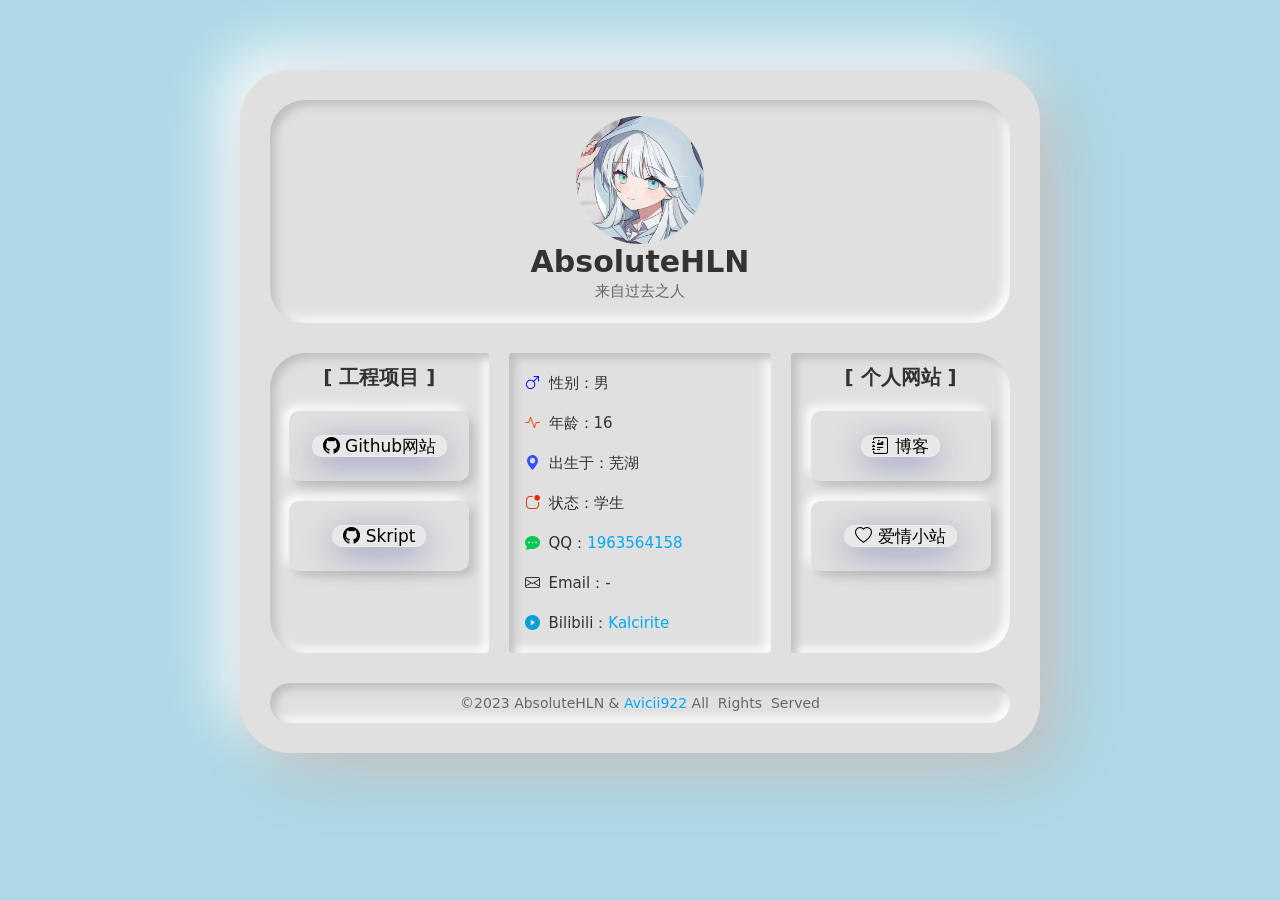
<file: index.html>
<!DOCTYPE html>
<html lang="zh-CN">
    <head>
        <meta charset="utf-8">
        <meta name="viewport" content="width=device-width, initial-scale=1.0, maximum-scale=1.0, user-scalable=no">
        <meta name="description" content="AbsoluteHLN 的个人主页">
        <title>AbsoluteHLN个人主页</title>
        <!-- 引入Bootstrap icon图标库 -->
        <link rel="stylesheet" href="https://cdn.jsdelivr.net/npm/bootstrap-icons@1.7.1/font/bootstrap-icons.css">
        <!-- CSS文件 -->
        <link rel="stylesheet" href="style/style.css">
    </head>
    <body>
        <div id="main-box">
            <div id="head">
                <!-- 头像：换成自己的图片就改这里的 src，建议用正方形图片 -->
                <img id="touxiang" src="bg/profile.jpg" alt="头像">
                <p id="nick">AbsoluteHLN</p>
                <p id="info">来自过去之人</p>
            </div>
            <!-- 三栏包在一个弹性盒子里，原来的浮动会挤到换行，现在不会了 -->
            <div id="main-row">
                <div id="main-1">
                    <p class="title">[ 工程项目 ]</p>
                    <p class="kapian">
                        <a href="https://github.com/AbsoluteHLN/AbsoluteHLN.github.io" target="_blank" rel="noopener">
                            <span class="kapian-title"><i class="bi bi-github"></i> Github网站</span>
                        </a>
                    </p>
                    <p class="kapian">
                        <a href="#" target="_blank" rel="noopener">
                            <span class="kapian-title"><i class="bi bi-github"></i> Skript</span>
                        </a>
                    </p>
                </div>
                <div id="main-2">
                    <p class="main-2-text">
                        <i class="bi bi-gender-male" style="color: blue;"></i>
                        性别：男</p>
                    <p class="main-2-text">
                        <i class="bi bi-activity" style="color: #ff3d00;"></i>
                        年龄：16</p>
                    <p class="main-2-text">
                        <i class="bi bi-geo-alt-fill" style="color: #304ffe;"></i>
                        出生于：芜湖</p>
                    <p class="main-2-text">
                        <i class="bi bi-app-indicator" style="color: #dd2c00;"></i>
                        状态：学生
                    </p>
                    <p class="main-2-text">
                        <i class="bi bi-chat-dots-fill" style="color: #00c853;"></i>
                        QQ：<a href="https://wpa.qq.com/msgrd?v=3&amp;uin=1963564158&amp;site=qq&amp;menu=yes" target="_blank" rel="noopener">1963564158</a>
                    </p>
                    <p class="main-2-text">
                        <i class="bi bi-envelope"></i>
                        Email：-
                    </p>
                    <p class="main-2-text">
                        <i class="bi bi-play-circle-fill" style="color: #00a1d6;"></i>
                        Bilibili：<a href="https://space.bilibili.com/491754632?spm_id_from=333.337.0.0" target="_blank" rel="noopener">Kalcirite</a>
                    </p>
                </div>
                <div id="main-3">
                    <p class="title">[ 个人网站 ]</p>
                    <!-- 想给卡片加背景图：把 style="..." 换成 style="background: url(../bg/xxx.jpg) center / cover;" -->
                    <p class="kapian">
                        <a href="html/blog.html">
                            <span class="kapian-title"><i class="bi bi-journal-richtext"></i> 博客</span>
                        </a>
                    </p>
                    <p class="kapian">
                        <a href="#" target="_blank" rel="noopener">
                            <span class="kapian-title"><i class="bi bi-heart"></i> 爱情小站</span>
                        </a>
                    </p>
                </div>
            </div>
            <div id="footer">
                &copy;2023 AbsoluteHLN&nbsp;&&nbsp;<a href="https://avicii922.github.io" target="_blank" rel="noopener">Avicii922</a>&nbsp;All&nbsp; Rights&nbsp; Served
            </div>
        </div>
    </body>
</html>
</file>
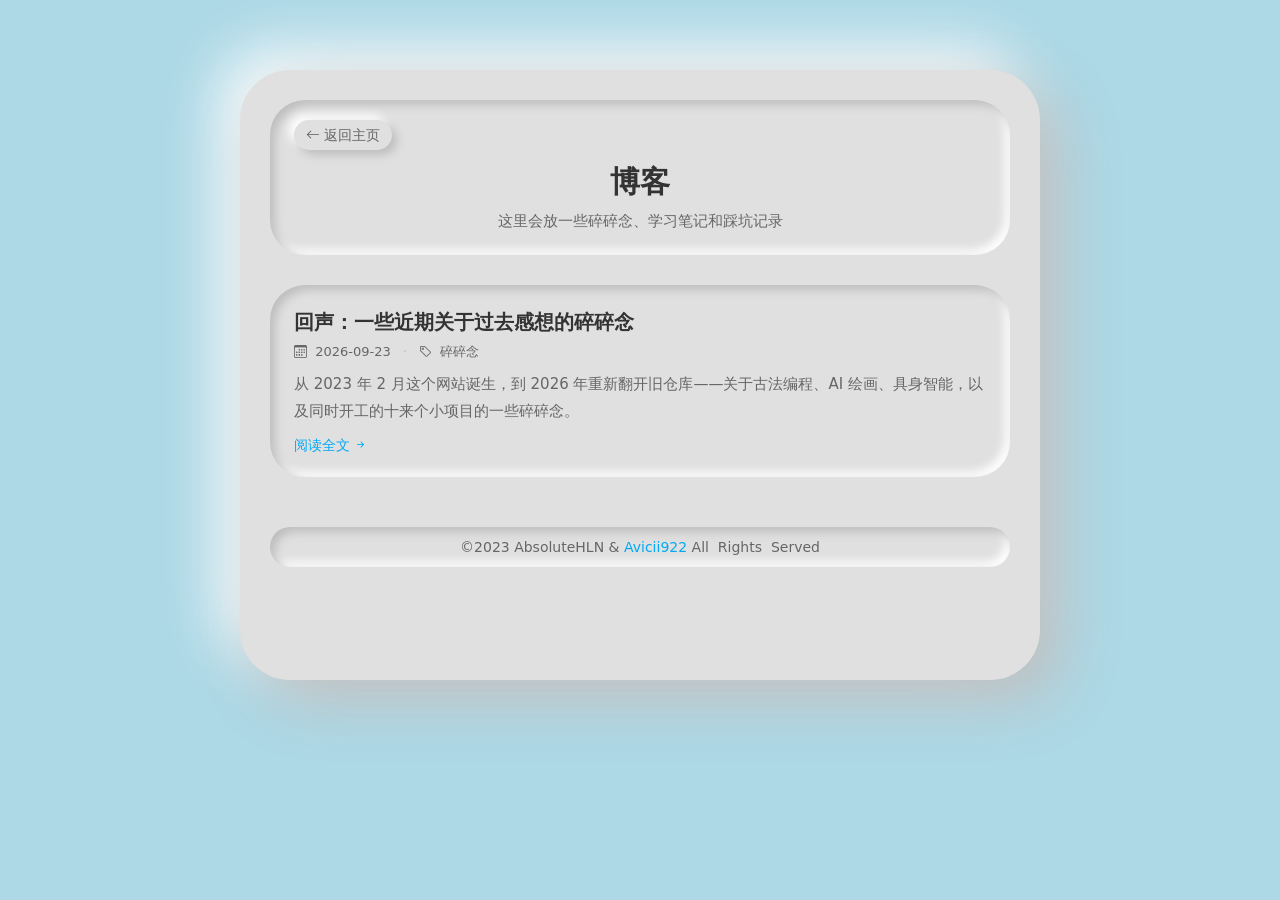
<file: html/blog.html>
<!DOCTYPE html>
<html lang="zh-CN">
    <head>
        <meta charset="utf-8">
        <meta name="viewport" content="width=device-width, initial-scale=1.0, maximum-scale=1.0, user-scalable=no">
        <meta name="description" content="AbsoluteHLN 的博客">
        <title>博客 - AbsoluteHLN</title>
        <!-- 引入Bootstrap icon图标库 -->
        <link rel="stylesheet" href="https://cdn.jsdelivr.net/npm/bootstrap-icons@1.7.1/font/bootstrap-icons.css">
        <!-- 通用样式（新拟态风格都在这里） -->
        <link rel="stylesheet" href="../style/style.css">
        <!-- 博客页专属样式 -->
        <link rel="stylesheet" href="../style/blog.css">
    </head>
    <body>
        <div id="main-box">
            <div class="page-head">
                <a class="back-link" href="../index.html"><i class="bi bi-arrow-left"></i> 返回主页</a>
                <p class="page-title">博客</p>
                <p class="page-sub">这里会放一些碎碎念、学习笔记和踩坑记录</p>
            </div>

            <div class="post-list">

                <!-- ===== 一篇文章 = 下面这一整块，复制一份改内容就能再加一篇 ===== -->
                <div class="post">
                    <p class="post-title"><a href="post-2026-09-23.html">回声：一些近期关于过去感想的碎碎念</a></p>
                    <p class="post-meta">
                        <i class="bi bi-calendar3"></i> 2026-09-23
                        <span class="dot">·</span>
                        <i class="bi bi-tag"></i> 碎碎念
                    </p>
                    <p class="post-excerpt">从 2023 年 2 月这个网站诞生，到 2026 年重新翻开旧仓库——关于古法编程、AI 绘画、具身智能，以及同时开工的十来个小项目的一些碎碎念。</p>
                    <a class="post-more" href="post-2026-09-23.html">阅读全文 <i class="bi bi-arrow-right-short"></i></a>
                </div>
                <!-- ===== 一篇文章结束 ===== -->

                <!-- 新文章的做法：先复制 post.html 另存为 post-日期.html 写正文，
                     再把下面这块的注释符号去掉、改成新文章的标题/日期/摘要
                <div class="post">
                    <p class="post-title"><a href="post-日期.html">文章标题</a></p>
                    <p class="post-meta">
                        <i class="bi bi-calendar3"></i> 2025-01-01
                        <span class="dot">·</span>
                        <i class="bi bi-tag"></i> 标签
                    </p>
                    <p class="post-excerpt">一句话摘要。</p>
                    <a class="post-more" href="post-日期.html">阅读全文 <i class="bi bi-arrow-right-short"></i></a>
                </div>
                -->

                <!-- 一篇文章都还没写的时候，用下面这块占位提示
                <div class="post-empty">
                    <i class="bi bi-inbox"></i> 还没有文章，第一篇正在写了……
                </div>
                -->

            </div>

            <div id="footer">
                &copy;2023 AbsoluteHLN&nbsp;&&nbsp;<a href="https://avicii922.github.io" target="_blank" rel="noopener">Avicii922</a>&nbsp;All&nbsp; Rights&nbsp; Served
            </div>
        </div>
    </body>
</html>
</file>
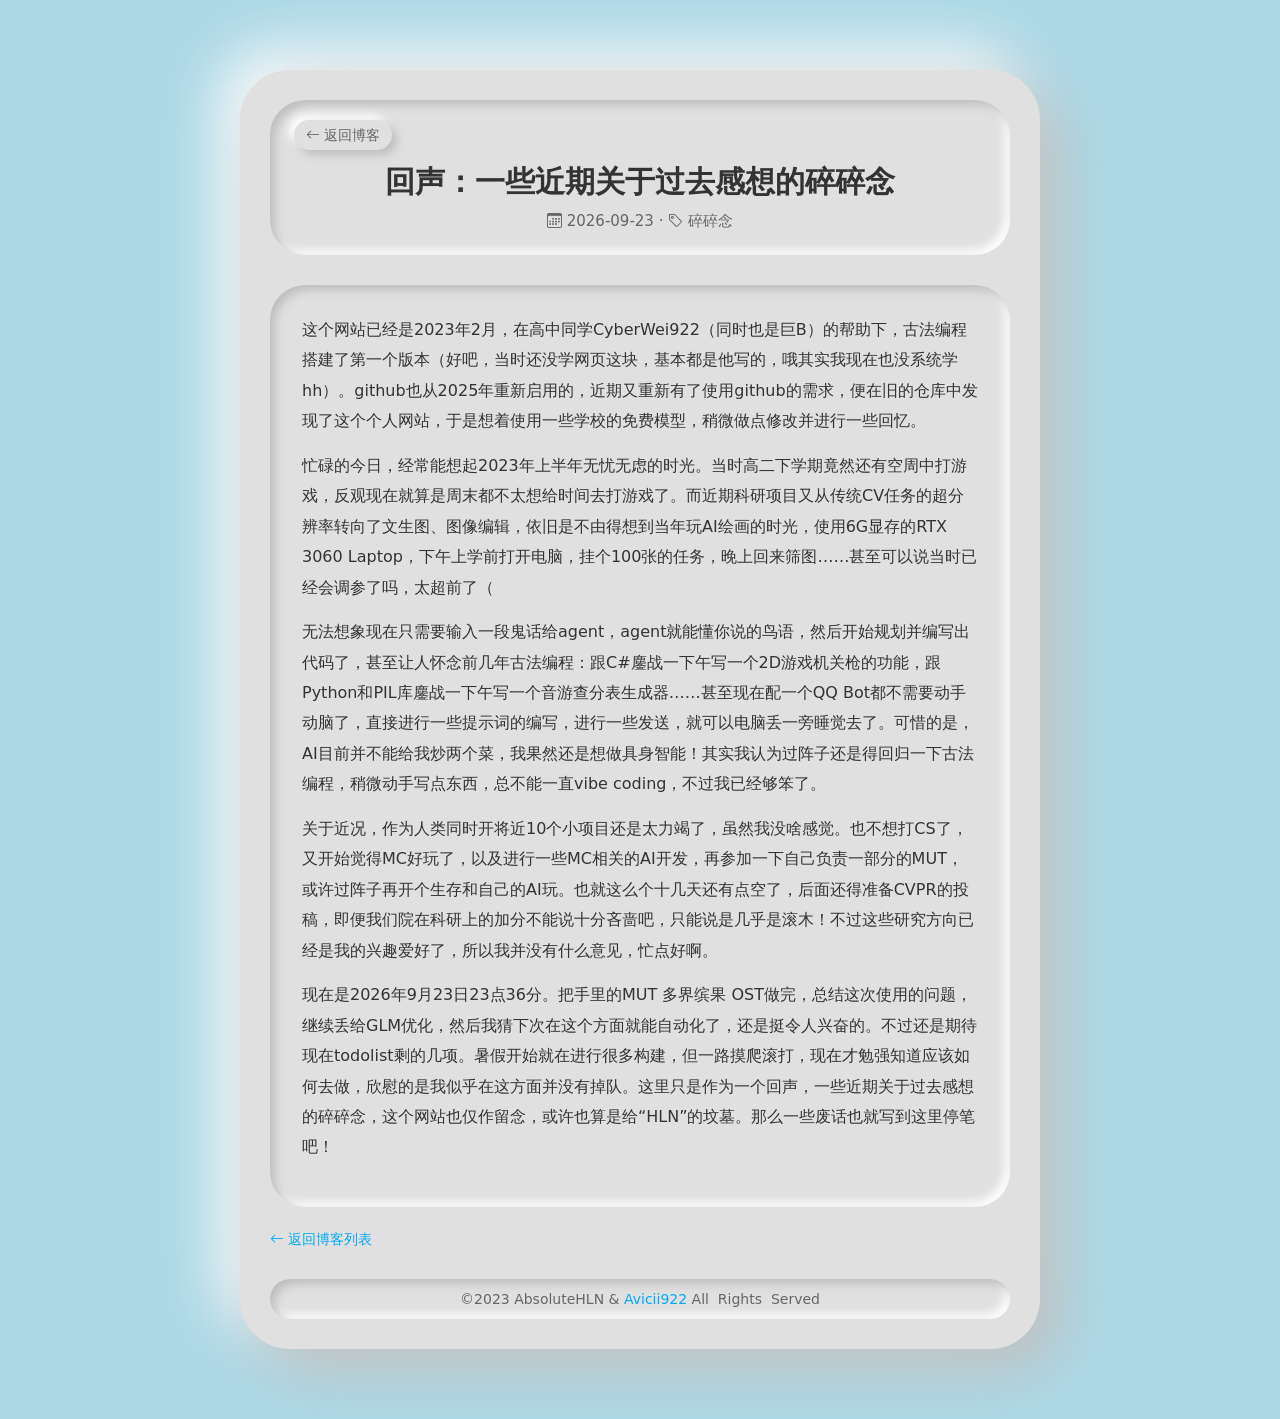
<file: html/post-2026-09-23.html>
<!DOCTYPE html>
<html lang="zh-CN">
    <head>
        <meta charset="utf-8">
        <meta name="viewport" content="width=device-width, initial-scale=1.0, maximum-scale=1.0, user-scalable=no">
        <meta name="description" content="回声：一些近期关于过去感想的碎碎念">
        <title>回声 - AbsoluteHLN</title>
        <!-- 引入Bootstrap icon图标库 -->
        <link rel="stylesheet" href="https://cdn.jsdelivr.net/npm/bootstrap-icons@1.7.1/font/bootstrap-icons.css">
        <!-- 通用样式（新拟态风格都在这里） -->
        <link rel="stylesheet" href="../style/style.css">
        <!-- 博客页专属样式 -->
        <link rel="stylesheet" href="../style/blog.css">
    </head>
    <body>
        <div id="main-box">
            <div class="page-head">
                <a class="back-link" href="blog.html"><i class="bi bi-arrow-left"></i> 返回博客</a>
                <p class="page-title">回声：一些近期关于过去感想的碎碎念</p>
                <p class="page-sub">
                    <i class="bi bi-calendar3"></i> 2026-09-23
                    <span class="dot">·</span>
                    <i class="bi bi-tag"></i> 碎碎念
                </p>
            </div>

            <!-- ===== 正文 ===== -->
            <div class="article">
                <p>这个网站已经是2023年2月，在高中同学CyberWei922（同时也是巨B）的帮助下，古法编程搭建了第一个版本（好吧，当时还没学网页这块，基本都是他写的，哦其实我现在也没系统学hh）。github也从2025年重新启用的，近期又重新有了使用github的需求，便在旧的仓库中发现了这个个人网站，于是想着使用一些学校的免费模型，稍微做点修改并进行一些回忆。</p>

                <p>忙碌的今日，经常能想起2023年上半年无忧无虑的时光。当时高二下学期竟然还有空周中打游戏，反观现在就算是周末都不太想给时间去打游戏了。而近期科研项目又从传统CV任务的超分辨率转向了文生图、图像编辑，依旧是不由得想到当年玩AI绘画的时光，使用6G显存的RTX 3060 Laptop，下午上学前打开电脑，挂个100张的任务，晚上回来筛图……甚至可以说当时已经会调参了吗，太超前了（</p>

                <p>无法想象现在只需要输入一段鬼话给agent，agent就能懂你说的鸟语，然后开始规划并编写出代码了，甚至让人怀念前几年古法编程：跟C#鏖战一下午写一个2D游戏机关枪的功能，跟Python和PIL库鏖战一下午写一个音游查分表生成器……甚至现在配一个QQ Bot都不需要动手动脑了，直接进行一些提示词的编写，进行一些发送，就可以电脑丢一旁睡觉去了。可惜的是，AI目前并不能给我炒两个菜，我果然还是想做具身智能！其实我认为过阵子还是得回归一下古法编程，稍微动手写点东西，总不能一直vibe coding，不过我已经够笨了。</p>

                <p>关于近况，作为人类同时开将近10个小项目还是太力竭了，虽然我没啥感觉。也不想打CS了，又开始觉得MC好玩了，以及进行一些MC相关的AI开发，再参加一下自己负责一部分的MUT，或许过阵子再开个生存和自己的AI玩。也就这么个十几天还有点空了，后面还得准备CVPR的投稿，即便我们院在科研上的加分不能说十分吝啬吧，只能说是几乎是滚木！不过这些研究方向已经是我的兴趣爱好了，所以我并没有什么意见，忙点好啊。</p>

                <p>现在是2026年9月23日23点36分。把手里的MUT 多界缤果 OST做完，总结这次使用的问题，继续丢给GLM优化，然后我猜下次在这个方面就能自动化了，还是挺令人兴奋的。不过还是期待现在todolist剩的几项。暑假开始就在进行很多构建，但一路摸爬滚打，现在才勉强知道应该如何去做，欣慰的是我似乎在这方面并没有掉队。这里只是作为一个回声，一些近期关于过去感想的碎碎念，这个网站也仅作留念，或许也算是给“HLN”的坟墓。那么一些废话也就写到这里停笔吧！</p>
            </div>
            <!-- ===== 正文结束 ===== -->

            <div class="article-nav">
                <a href="blog.html"><i class="bi bi-arrow-left"></i> 返回博客列表</a>
            </div>

            <div id="footer">
                &copy;2023 AbsoluteHLN&nbsp;&&nbsp;<a href="https://avicii922.github.io" target="_blank" rel="noopener">Avicii922</a>&nbsp;All&nbsp; Rights&nbsp; Served
            </div>
        </div>
    </body>
</html>
</file>
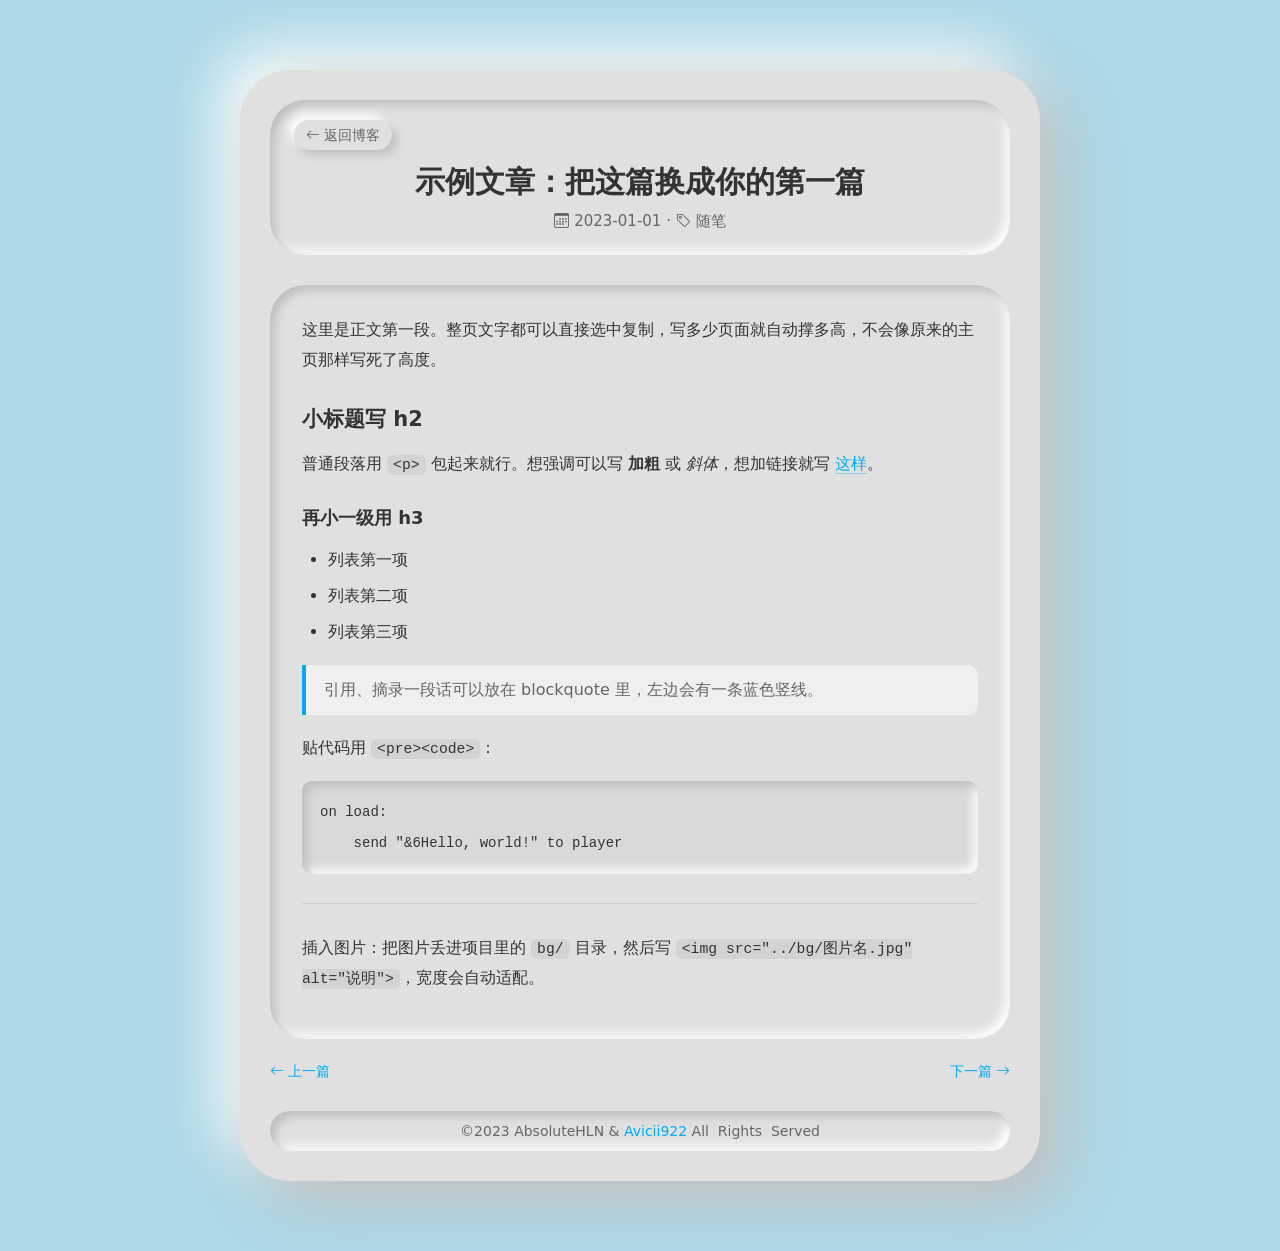
<file: html/post.html>
<!DOCTYPE html>
<html lang="zh-CN">
    <head>
        <meta charset="utf-8">
        <meta name="viewport" content="width=device-width, initial-scale=1.0, maximum-scale=1.0, user-scalable=no">
        <meta name="description" content="AbsoluteHLN 的博客文章">
        <title>示例文章 - AbsoluteHLN</title>
        <!-- 引入Bootstrap icon图标库 -->
        <link rel="stylesheet" href="https://cdn.jsdelivr.net/npm/bootstrap-icons@1.7.1/font/bootstrap-icons.css">
        <!-- 通用样式（新拟态风格都在这里） -->
        <link rel="stylesheet" href="../style/style.css">
        <!-- 博客页专属样式 -->
        <link rel="stylesheet" href="../style/blog.css">
    </head>
    <body>
        <div id="main-box">
            <div class="page-head">
                <a class="back-link" href="blog.html"><i class="bi bi-arrow-left"></i> 返回博客</a>
                <p class="page-title">示例文章：把这篇换成你的第一篇</p>
                <p class="page-sub">
                    <i class="bi bi-calendar3"></i> 2023-01-01
                    <span class="dot">·</span>
                    <i class="bi bi-tag"></i> 随笔
                </p>
            </div>

            <!-- ===== 正文从这里开始写 ===== -->
            <div class="article">
                <p>这里是正文第一段。整页文字都可以直接选中复制，写多少页面就自动撑多高，不会像原来的主页那样写死了高度。</p>

                <h2>小标题写 h2</h2>
                <p>普通段落用 <code>&lt;p&gt;</code> 包起来就行。想强调可以写 <strong>加粗</strong> 或 <em>斜体</em>，想加链接就写
                    <a href="https://github.com/AbsoluteHLN" target="_blank" rel="noopener">这样</a>。</p>

                <h3>再小一级用 h3</h3>
                <ul>
                    <li>列表第一项</li>
                    <li>列表第二项</li>
                    <li>列表第三项</li>
                </ul>

                <blockquote>引用、摘录一段话可以放在 blockquote 里，左边会有一条蓝色竖线。</blockquote>

                <p>贴代码用 <code>&lt;pre&gt;&lt;code&gt;</code>：</p>
                <pre><code>on load:
    send "&amp;6Hello, world!" to player</code></pre>

                <hr>

                <p>插入图片：把图片丢进项目里的 <code>bg/</code> 目录，然后写
                    <code>&lt;img src="../bg/图片名.jpg" alt="说明"&gt;</code>，宽度会自动适配。</p>

                <!-- 图片示例（取消注释并换成自己的图片就能用）
                <img src="../bg/DSP.jpg" alt="配图">
                -->
            </div>
            <!-- ===== 正文写到这里结束 ===== -->

            <div class="article-nav">
                <a href="blog.html"><i class="bi bi-arrow-left"></i> 上一篇</a>
                <a href="blog.html">下一篇 <i class="bi bi-arrow-right"></i></a>
            </div>

            <div id="footer">
                &copy;2023 AbsoluteHLN&nbsp;&&nbsp;<a href="https://avicii922.github.io" target="_blank" rel="noopener">Avicii922</a>&nbsp;All&nbsp; Rights&nbsp; Served
            </div>
        </div>
    </body>
</html>
</file>
<file: style/style.css>
@charset "utf-8";

/* ==========================================================
   个人主页通用样式（index.html 与 html/ 下的子页面共用）
   风格：浅蓝底 + 新拟态（Neumorphism）灰色凸起卡片
   配色、阴影、圆角统一由下面的 :root 变量控制，
   以后想整体换色，只改这一块即可全站生效。
   ========================================================== */
:root{
    --page-bg:        LightBlue;   /* 页面背景（原样保留） */
    --surface:        #e0e0e0;     /* 卡片底色 */
    --surface-light:  #ffffff;     /* 新拟态高光 */
    --surface-dark:   #bebebe;     /* 新拟态阴影 */
    --accent:         #03A9F4;     /* 链接色 */
    --accent-hover:   orange;      /* 链接悬停色 */
    --text-main:      #333;        /* 主文字 */
    --text-sub:       #666;        /* 次要文字 */

    --radius-lg: 50px;
    --radius-md: 35px;
    --radius-sm: 10px;

    --shadow-out:    20px 20px 60px var(--surface-dark),
                    -20px -20px 60px var(--surface-light);
    --shadow-out-sm: 5px 5px 10px var(--surface-dark),
                    -5px -5px 10px var(--surface-light);
    --shadow-in:     inset 5px 5px 10px var(--surface-dark),
                     inset -5px -5px 10px var(--surface-light);
}

/* ===== 全局重置 ===== */
*{
    margin: 0;
    padding: 0;
    box-sizing: border-box;
}

/* 美化滚动条 */
::-webkit-scrollbar{            /* 滚动条整体 */
    width: 6px;
    height: 6px;
}
::-webkit-scrollbar-thumb{      /* 滚动条滑块 */
    border-radius: 5px;
    background: rgba(0, 0, 0, 0.2);
}
::-webkit-scrollbar-thumb:hover{
    background: rgba(0, 0, 0, 0.35);
}
::-webkit-scrollbar-track{      /* 滚动条轨道 */
    border-radius: 0;
    background: rgba(0, 0, 0, 0.06);
}

body{
    min-height: 100vh;
    padding: 70px 20px;
    background-color: var(--page-bg);
    color: var(--text-main);
    font-family: system-ui, -apple-system, "Segoe UI", "Microsoft YaHei", "PingFang SC", sans-serif;
    -webkit-font-smoothing: antialiased;
    /* 禁止鼠标选择文字（文章页会单独放开，见 blog.css） */
    user-select: none;
    -webkit-user-select: none;
}

/* 定义主盒子 */
#main-box{
    width: 800px;
    max-width: 100%;
    min-height: 610px;
    margin: 0 auto;
    padding: 30px;
    border-radius: var(--radius-lg);
    background: var(--surface);
    box-shadow: var(--shadow-out);
    /* 用弹性布局替代原来的浮动，三栏不会再换行溢出 */
    display: flex;
    flex-direction: column;
}

/* 定义顶部头像及名称、介绍部分 */
#head{
    padding: 16px 0 20px;
    border-radius: var(--radius-md);
    background: var(--surface);
    box-shadow: var(--shadow-in);
}

/* 定义头像图片样式 */
#touxiang{
    /* 定义头像的高和宽 */
    height: 128px;
    width: 128px;
    /* 让头像变成圆的 */
    border-radius: 50%;
    /* 将图片转换为块元素并居中 */
    display: block;
    margin: 0 auto;
    /* 图片本身不是正方形时裁掉多余部分，避免压扁 */
    object-fit: cover;
    background: #d5d5d5;
    transition: transform 0.5s, box-shadow 0.5s;
    /* 头像呼吸灯 */
    animation: light 4s ease-in-out infinite;
}
/* 呼吸灯颜色变化 */
@keyframes light {
    0%   { box-shadow: 0 0 4px  #f00; }
    25%  { box-shadow: 0 0 16px #0f0; }
    50%  { box-shadow: 0 0 4px  #00f; }
    75%  { box-shadow: 0 0 16px #0f0; }
    100% { box-shadow: 0 0 4px  #f00; }
}
/* 当鼠标放到图片上时进行旋转 */
#touxiang:hover{
    transform: scale(0.9) rotate(720deg);
}

/* 定义昵称样式 */
#nick{
    text-align: center;
    font-size: 30px;
    font-weight: 600;
    color: var(--text-main);
}

/* 定义一段文字样式 */
#info{
    text-align: center;
    color: var(--text-sub);
    font-size: 15px;
    line-height: 1.6;
}

/* ===== 中间三栏：工程项目 / 个人信息 / 个人网站 ===== */
#main-row{
    display: flex;
    gap: 20px;
    margin-top: 30px;
    align-items: stretch;
}

/* Main-1 开源作品 */
#main-1{
    flex: 1 1 0;
    min-width: 200px;
    border-radius: var(--radius-md) 3px 3px var(--radius-md);
    background: var(--surface);
    box-shadow: var(--shadow-in);
    padding-bottom: 20px;
}

/* Main-2 个人信息（中间一栏略宽一些） */
#main-2{
    flex: 1.2 1 0;
    min-width: 230px;
    padding: 10px 0;
    border-radius: 3px;
    background: var(--surface);
    box-shadow: var(--shadow-in);
}

/* Main-3 个人网站 */
#main-3{
    flex: 1 1 0;
    min-width: 200px;
    border-radius: 3px var(--radius-md) var(--radius-md) 3px;
    background: var(--surface);
    box-shadow: var(--shadow-in);
    padding-bottom: 20px;
}

/* 定义个人信息文字格式 */
.main-2-text{
    /* 不再写死 height，避免文字换行时被裁切 */
    padding: 11px 16px;
    line-height: 18px;
    font-size: 15px;
    border-radius: 3px;
    transition: background 0.3s, box-shadow 0.3s;
}
.main-2-text:hover{
    background: var(--surface);
    box-shadow: var(--shadow-out-sm);
}
.main-2-text i{
    margin-right: 4px;
}

/* 页脚样式 */
#footer{
    margin-top: 30px;
    padding: 10px 16px;
    border-radius: var(--radius-md);
    background: var(--surface);
    box-shadow: var(--shadow-in);
    text-align: center;
    font-size: 14px;
    line-height: 20px;
    color: var(--text-sub);
}

/* 链接样式 */
a{
    text-decoration: none;
    color: var(--accent);
    transition: color 0.3s;
}
a:hover{
    color: var(--accent-hover);
}
/* 键盘 Tab 聚焦时给出可见提示（无障碍） */
a:focus-visible{
    outline: 2px solid var(--accent);
    outline-offset: 2px;
    border-radius: 4px;
}

/* 定义 Main-1 和 Main-3 的标题样式 */
.title{
    margin-top: 11px;
    text-align: center;
    font-size: 20px;
    font-weight: 600;
    color: var(--text-main);
}

/* 定义卡片框架 */
.kapian{
    margin: 20px auto 0;
    text-align: center;
    border-radius: var(--radius-sm);
    box-shadow: var(--shadow-out-sm);
    height: 70px;
    width: 180px;
    line-height: 70px;
    transition: box-shadow 0.5s, transform 0.5s;
}
/* 让整张卡片都能点，而不是只有中间那行字能点 */
.kapian a{
    display: block;
    height: 100%;
    color: #000;
}
/* 更改卡片内容标题样式 */
.kapian-title{
    background: rgba(255, 255, 255, 0.25);
    box-shadow: 0 8px 32px 0 rgba(31, 38, 135, 0.37);
    border-radius: var(--radius-sm);
    border: 1px solid rgba(255, 255, 255, 0.18);
    padding: 0 10px;
    font-size: 17px;
}
.kapian:hover{
    box-shadow: #616161 0 3px 10px;
    transform: translate(0, -5px);   /* 上浮效果 */
}

/* ===== 适配平板 / 中屏：三栏改为上下堆叠 ===== */
@media only screen and (max-width: 859px) {
    #main-row{
        flex-direction: column;
    }
    #main-1,
    #main-2,
    #main-3{
        width: 100%;
        min-width: 0;
        flex: 0 0 auto;
        border-radius: var(--radius-md);
    }
    #main-1,
    #main-3{
        padding-bottom: 24px;
    }
    /* 堆叠后卡片可以宽一点 */
    .kapian{
        width: 100%;
        max-width: 260px;
    }
}

/* ===== 适配手机端 ===== */
@media only screen and (max-width: 639px) {
    body{
        padding: 20px;
    }
    /* 定义主盒子：去掉固定高度，内容多高就多高 */
    #main-box{
        padding: 24px;
        border-radius: var(--radius-md);
    }
    #touxiang{
        height: 108px;
        width: 108px;
    }
    #nick{
        font-size: 26px;
    }
    #info{
        padding: 0 10px;
    }
    .main-2-text{
        padding: 11px 14px;
    }
    #footer{
        font-size: 13px;
    }
}

/* 用户系统里开了「减少动态效果」时，关掉呼吸灯和旋转 */
@media (prefers-reduced-motion: reduce) {
    *,
    *::before,
    *::after{
        animation: none !important;
        transition: none !important;
    }
    #touxiang:hover{
        transform: none;
    }
}
</file>
<file: style/blog.css>
@charset "utf-8";

/* ==========================================================
   博客页专用样式（html/blog.html 列表页 + html/post.html 文章页）
   依赖 style/style.css：配色、阴影、圆角全部复用其中的 :root 变量，
   所以博客页和主页的新拟态风格完全一致。
   ========================================================== */

/* ===== 顶部标题栏（复用主页 #head 的凹陷面板） ===== */
.page-head{
    padding: 20px 24px 22px;
    border-radius: var(--radius-md);
    background: var(--surface);
    box-shadow: var(--shadow-in);
}

/* 返回主页 / 返回列表 的小按钮 */
.back-link{
    display: inline-block;
    margin-bottom: 12px;
    padding: 0 12px;
    height: 30px;
    line-height: 30px;
    border-radius: var(--radius-md);
    background: var(--surface);
    box-shadow: var(--shadow-out-sm);
    font-size: 14px;
    color: var(--text-sub);
    transition: box-shadow 0.3s, color 0.3s;
}
.back-link:hover{
    color: var(--accent);
    box-shadow: #616161 0 2px 8px;
}

.page-title{
    text-align: center;
    font-size: 30px;
    font-weight: 600;
    color: var(--text-main);
}

.page-sub{
    margin-top: 6px;
    text-align: center;
    font-size: 15px;
    line-height: 1.6;
    color: var(--text-sub);
}

/* ===== 文章列表 ===== */
.post-list{
    margin-top: 30px;
}

.post{
    margin-bottom: 20px;
    padding: 22px 24px;
    border-radius: var(--radius-md);
    background: var(--surface);
    box-shadow: var(--shadow-in);
    transition: box-shadow 0.35s, transform 0.35s;
}
.post:hover{
    box-shadow: var(--shadow-out-sm);
    transform: translate(0, -3px);
}
/* 列表里的文章文字允许选中复制 */
.post,
.post *{
    user-select: text;
    -webkit-user-select: text;
}

.post-title{
    font-size: 20px;
    font-weight: 600;
    line-height: 1.5;
}
.post-title a{
    color: var(--text-main);
}
.post-title a:hover{
    color: var(--accent);
}

/* 日期 / 标签 这一行 */
.post-meta{
    margin-top: 6px;
    font-size: 13px;
    color: var(--text-sub);
}
.post-meta i{
    margin-right: 4px;
}
.post-meta .dot{
    margin: 0 8px;
    color: #bbb;
}

.post-excerpt{
    margin-top: 10px;
    font-size: 15px;
    line-height: 1.8;
    color: var(--text-sub);
}

.post-more{
    display: inline-block;
    margin-top: 12px;
    font-size: 14px;
    color: var(--accent);
}
.post-more:hover{
    color: var(--accent-hover);
}

/* 没有文章时的占位提示 */
.post-empty{
    padding: 40px 24px;
    border-radius: var(--radius-md);
    background: var(--surface);
    box-shadow: var(--shadow-in);
    text-align: center;
    font-size: 15px;
    color: var(--text-sub);
}

/* ===== 文章正文页 ===== */
.article{
    margin-top: 30px;
    padding: 30px 32px;
    border-radius: var(--radius-md);
    background: var(--surface);
    box-shadow: var(--shadow-in);
    /* 正文要能选中、复制 */
    user-select: text;
    -webkit-user-select: text;
    font-size: 16px;
    line-height: 1.9;
    color: var(--text-main);
}

.article h1,
.article h2,
.article h3{
    margin: 1.4em 0 0.6em;
    line-height: 1.4;
    font-weight: 600;
}
.article h1{ font-size: 26px; }
.article h2{ font-size: 21px; }
.article h3{ font-size: 18px; }
.article > :first-child{ margin-top: 0; }

.article p{
    margin: 0.9em 0;
}
.article ul,
.article ol{
    margin: 0.9em 0;
    padding-left: 1.6em;
}
.article li{
    margin: 0.35em 0;
}
.article a{
    border-bottom: 1px solid rgba(3, 169, 244, 0.4);
}
.article img{
    display: block;
    max-width: 100%;
    margin: 1.2em auto;
    border-radius: var(--radius-sm);
}
.article hr{
    margin: 1.8em 0;
    height: 1px;
    border: 0;
    background: #cfcfcf;
}
.article blockquote{
    margin: 1.1em 0;
    padding: 10px 18px;
    border-left: 4px solid var(--accent);
    border-radius: 0 var(--radius-sm) var(--radius-sm) 0;
    background: rgba(255, 255, 255, 0.5);
    color: var(--text-sub);
}
.article code{
    padding: 2px 6px;
    border-radius: 6px;
    background: rgba(0, 0, 0, 0.06);
    font-family: Consolas, "Courier New", monospace;
    font-size: 0.92em;
}
.article pre{
    margin: 1.1em 0;
    padding: 16px 18px;
    overflow-x: auto;
    border-radius: var(--radius-sm);
    background: #d9d9d9;
    box-shadow: var(--shadow-in);
}
.article pre code{
    padding: 0;
    background: none;
    font-size: 14px;
    line-height: 1.7;
}
/* 文末的上一篇 / 下一篇 */
.article-nav{
    margin-top: 24px;
    display: flex;
    justify-content: space-between;
    gap: 12px;
    flex-wrap: wrap;
    font-size: 14px;
}

/* ===== 手机端微调 ===== */
@media only screen and (max-width: 639px) {
    .page-head{
        padding: 18px 18px 20px;
    }
    .page-title{
        font-size: 24px;
    }
    .post{
        padding: 18px;
    }
    .article{
        padding: 22px 20px;
        font-size: 15px;
    }
    .article h1{ font-size: 22px; }
    .article h2{ font-size: 19px; }
}
</file>
